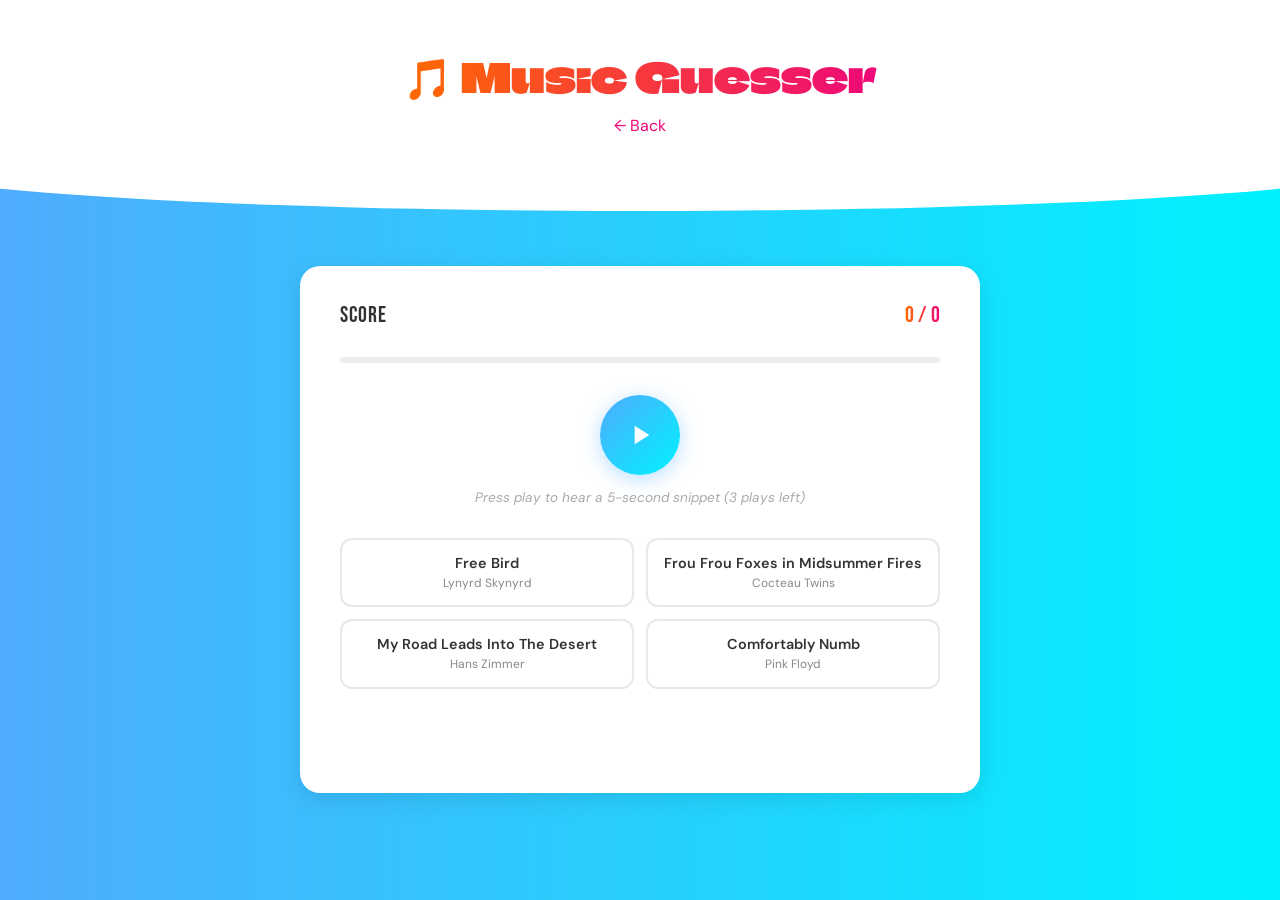
<file: html/game.html>
<!DOCTYPE html>
<html lang="en">
<head>
    <meta charset="UTF-8">
    <meta name="viewport" content="width=device-width, initial-scale=1.0">
    <title>Music Guesser</title>
    <link rel="preconnect" href="https://fonts.googleapis.com">
    <link rel="preconnect" href="https://fonts.gstatic.com" crossorigin>
    <link href="https://fonts.googleapis.com/css2?family=Bebas+Neue&family=Climate+Crisis:YEAR@1979&family=DM+Sans:ital,wght@0,400;0,600;1,400&display=swap" rel="stylesheet">
    <style>
        *, *::before, *::after { box-sizing: border-box; margin: 0; padding: 0; }

        body {
            font-family: "DM Sans", sans-serif;
            background: linear-gradient(to right, #4facfe, #00f2fe);
            min-height: 100vh;
            overflow-x: hidden;
        }

        /* ── HEADER ── */
        .header {
            position: relative;
            background: white;
            padding: 20px 40px 50px;
            z-index: 1;
            display: flex;
            justify-content: center;
            align-items: flex-start;
            padding-top: 50px;
            font-family: "Climate Crisis", sans-serif;
        }
        .header::after {
            content: "";
            position: absolute;
            left: 50%;
            bottom: -25px;
            transform: translateX(-50%);
            width: 120%;
            height: 50px;
            background: white;
            border-bottom-left-radius: 50% 100%;
            border-bottom-right-radius: 50% 100%;
        }
        .title {
            font-size: 2.5rem;
            font-weight: bold;
            background: linear-gradient(to right, #ff6a00, #ee0979);
            -webkit-background-clip: text;
            background-clip: text;
            -webkit-text-fill-color: transparent;
            text-align: center;
        }
        .back-button {
            display: block;
            text-align: center;
            margin-top: 12px;
            color: #ee0979;
            text-decoration: none;
            font-size: 1rem;
            font-family: "DM Sans", sans-serif;
            transition: opacity 0.2s ease;
        }
        .back-button:hover { opacity: 0.7; }

        /* ── MAIN LAYOUT ── */
        .game-wrapper {
            display: flex;
            flex-direction: column;
            align-items: center;
            padding: 80px 20px 60px;
            gap: 24px;
        }

        /* ── CARD ── */
        .card {
            background: white;
            border-radius: 20px;
            width: 100%;
            max-width: 680px;
            padding: 36px 40px;
            box-shadow: 0 6px 24px rgba(0,0,0,0.10);
            transition: transform 0.25s ease, box-shadow 0.25s ease;
        }

        /* ── SCORE BAR ── */
        .score-bar {
            display: flex;
            justify-content: space-between;
            align-items: center;
            margin-bottom: 28px;
        }
        .score-label {
            font-family: "Bebas Neue", sans-serif;
            font-size: 1.4rem;
            color: #333;
            letter-spacing: 1px;
        }
        .score-val {
            font-family: "Bebas Neue", sans-serif;
            font-size: 1.4rem;
            background: linear-gradient(to right, #ff6a00, #ee0979);
            -webkit-background-clip: text;
            background-clip: text;
            -webkit-text-fill-color: transparent;
        }
        .progress-track {
            width: 100%;
            height: 6px;
            background: #eee;
            border-radius: 99px;
            margin-bottom: 32px;
            overflow: hidden;
        }
        .progress-fill {
            height: 100%;
            background: linear-gradient(to right, #4facfe, #00f2fe);
            border-radius: 99px;
            transition: width 0.4s ease;
        }

        /* ── PLAY BUTTON ── */
        .play-section {
            display: flex;
            flex-direction: column;
            align-items: center;
            gap: 14px;
            margin-bottom: 32px;
        }
        .play-btn {
            width: 80px;
            height: 80px;
            border-radius: 50%;
            border: none;
            background: linear-gradient(135deg, #4facfe, #00f2fe);
            cursor: pointer;
            display: flex;
            align-items: center;
            justify-content: center;
            box-shadow: 0 4px 20px rgba(79,172,254,0.4);
            transition: transform 0.15s ease, box-shadow 0.15s ease;
            position: relative;
        }
        .play-btn:hover {
            transform: scale(1.08);
            box-shadow: 0 6px 28px rgba(79,172,254,0.55);
        }
        .play-btn:active { transform: scale(0.96); }
        .play-btn svg { width: 32px; height: 32px; fill: white; }

        /* pulse ring while playing */
        .play-btn.playing::before {
            content: "";
            position: absolute;
            width: 100%;
            height: 100%;
            border-radius: 50%;
            border: 3px solid rgba(79,172,254,0.5);
            animation: pulse-ring 1s ease-out infinite;
        }
        @keyframes pulse-ring {
            0%   { transform: scale(1);   opacity: 1; }
            100% { transform: scale(1.7); opacity: 0; }
        }

        .play-hint {
            font-size: 0.85rem;
            color: #aaa;
            font-style: italic;
        }

        /* countdown bar */
        .snippet-bar-track {
            width: 200px;
            height: 4px;
            background: #eee;
            border-radius: 99px;
            overflow: hidden;
            display: none;
        }
        .snippet-bar-fill {
            height: 100%;
            width: 100%;
            background: linear-gradient(to right, #ff6a00, #ee0979);
            border-radius: 99px;
            transform-origin: left;
            transition: none;
        }

        /* ── CHOICES ── */
        .choices {
            display: grid;
            grid-template-columns: 1fr 1fr;
            gap: 12px;
            margin-bottom: 24px;
        }
        .choice-btn {
            padding: 14px 16px;
            border-radius: 12px;
            border: 2px solid #e8e8e8;
            background: white;
            font-family: "DM Sans", sans-serif;
            font-size: 0.9rem;
            font-weight: 600;
            color: #333;
            cursor: pointer;
            text-align: center;
            transition: border-color 0.15s, background 0.15s, transform 0.1s;
            line-height: 1.3;
        }
        .choice-btn:hover:not(:disabled) {
            border-color: #4facfe;
            background: #f0faff;
            transform: translateY(-2px);
        }
        .choice-btn.correct {
            border-color: #22c55e;
            background: #f0fdf4;
            color: #15803d;
        }
        .choice-btn.wrong {
            border-color: #ef4444;
            background: #fef2f2;
            color: #b91c1c;
        }
        .choice-btn:disabled { cursor: default; }

        /* ── FEEDBACK ── */
        .feedback {
            text-align: center;
            font-size: 1rem;
            font-weight: 600;
            min-height: 24px;
            margin-bottom: 20px;
            transition: opacity 0.2s;
        }
        .feedback.correct { color: #22c55e; }
        .feedback.wrong   { color: #ef4444; }

        /* ── NEXT BUTTON ── */
        .next-btn {
            width: 100%;
            padding: 14px;
            border-radius: 12px;
            border: none;
            background: linear-gradient(to right, #ff6a00, #ee0979);
            color: white;
            font-family: "Bebas Neue", sans-serif;
            font-size: 1.3rem;
            letter-spacing: 1.5px;
            cursor: pointer;
            transition: opacity 0.2s, transform 0.15s;
            display: none;
        }
        .next-btn:hover { opacity: 0.88; transform: translateY(-1px); }

        /* ── END SCREEN ── */
        .end-screen {
            text-align: center;
            display: none;
        }
        .end-screen h2 {
            font-family: "Bebas Neue", sans-serif;
            font-size: 2.8rem;
            background: linear-gradient(to right, #ff6a00, #ee0979);
            -webkit-background-clip: text;
            background-clip: text;
            -webkit-text-fill-color: transparent;
            margin-bottom: 8px;
        }
        .end-score {
            font-size: 1.1rem;
            color: #555;
            margin-bottom: 28px;
        }
        .restart-btn {
            padding: 14px 40px;
            border-radius: 12px;
            border: none;
            background: linear-gradient(to right, #4facfe, #00f2fe);
            color: white;
            font-family: "Bebas Neue", sans-serif;
            font-size: 1.3rem;
            letter-spacing: 1.5px;
            cursor: pointer;
            transition: opacity 0.2s, transform 0.15s;
        }
        .restart-btn:hover { opacity: 0.88; transform: translateY(-1px); }

        .divider {
            border: none;
            border-top: 1px solid #eee;
            margin: 24px 0;
        }
    </style>
</head>
<body>

<header class="header">
    <div>
        <h1 class="title">🎵 Music Guesser</h1>
        <a href="videogames.html" class="back-button">← Back</a>
    </div>
</header>

<main class="game-wrapper">
    <div class="card" id="game-card">

        <!-- Score + progress -->
        <div class="score-bar">
            <span class="score-label">Score</span>
            <span class="score-val" id="score-display">0 / 0</span>
        </div>
        <div class="progress-track">
            <div class="progress-fill" id="progress-fill" style="width: 0%"></div>
        </div>

        <!-- Game area -->
        <div id="game-area">
            <div class="play-section">
                <button class="play-btn" id="play-btn" onclick="playSnippet()">
                    <svg viewBox="0 0 24 24"><path d="M8 5v14l11-7z"/></svg>
                </button>
                <div class="snippet-bar-track" id="snippet-track">
                    <div class="snippet-bar-fill" id="snippet-fill"></div>
                </div>
                <span class="play-hint" id="play-hint">Press play to hear a 5-second snippet</span>
            </div>

            <div class="choices" id="choices"></div>
            <div class="feedback" id="feedback"></div>
            <button class="next-btn" id="next-btn" onclick="nextQuestion()">Next Song →</button>
        </div>

        <!-- End screen -->
        <div class="end-screen" id="end-screen">
            <h2 id="end-title">Game Over!</h2>
            <p class="end-score" id="end-score"></p>
            <hr class="divider">
            <button class="restart-btn" onclick="startGame()">Play Again</button>
        </div>

    </div>
</main>

<script>
// ══════════════════════════════════════════════
//  🎵 SONG LIBRARY
//  Name your files like: Artist_Name__Song_Title.mp3
//  Double underscore (__) separates artist from title.
//  Single underscores (_) become spaces in both.
//
//  Example: Michael_Jackson__Smooth_Criminal.mp3
//  → artist: "Michael Jackson", title: "Smooth Criminal"
// ══════════════════════════════════════════════
function parseSongFilename(filepath) {
    const base = filepath.split("/").pop().replace(/\.[^.]+$/, ""); // strip path + extension
    const parts = base.split("__");
    return {
        artist: parts[0].replace(/_/g, " "),
        title:  parts[1].replace(/_/g, " "),
        file:   filepath
    };
}

const SONGS = [ 
    "../songfiles/Altare__Impulse.mp3", 
    "../songfiles/Beach_House__Irene.mp3", 
    "../songfiles/Beach_House__Lazuli.mp3", 
    "../songfiles/Beach_House__New_Year.mp3", 
    "../songfiles/Beach_House__Wild.mp3", 
    "../songfiles/Black_Country_New_Road__Basketball_Shoes.mp3", 
    "../songfiles/C418__Milk_Theft.mp3", 
    "../songfiles/CABLE__Spires.mp3", 
    "../songfiles/Chris_Christodoulou__The_Rain_Formerly_Known_As_Purple.mp3", 
    "../songfiles/Cigarettes_After_Sex__Apocalypse.mp3", 
    "../songfiles/Cocteau_Twins__Cherry_Colored_Funk.mp3", 
    "../songfiles/Cocteau_Twins__Frou_Frou_Foxes_in_Midsummer_Fires.mp3", 
    "../songfiles/Crystal_Castles__Suffocation.mp3", 
    "../songfiles/Daft_Punk__Instant_Crush.mp3", 
    "../songfiles/DM_DOKURO__Infestation.mp3", 
    "../songfiles/DM_DOKURO__the_beacon.mp3", 
    "../songfiles/False_Noise__Shiver.mp3", 
    "../songfiles/flipturn__Sad_Disco.mp3", 
    "../songfiles/Flume__Helix.mp3", 
    "../songfiles/Foals__Spanish_Sahara.mp3", 
    "../songfiles/GRAM__Yggdrasil.mp3", 
    "../songfiles/Hans_Zimmer__My_Road_Leads_Into_The_Desert.mp3", 
    "../songfiles/Holy_Fawn__True_Loss.mp3", 
    "../songfiles/Holy_Fawn__Void_Of_Light.mp3", 
    "../songfiles/IDKHBTFM__Bleed_Magic.mp3", 
    "../songfiles/LXST_CXNTURY__BLUR.mp3", 
    "../songfiles/LXST_CXNTURY__DISTORTION.mp3", 
    "../songfiles/LXST_CXNTURY__VEGA.mp3", 
    "../songfiles/Lynyrd_Skynyrd__Free_Bird.mp3", 
    "../songfiles/meganeko__Feral.mp3", 
    "../songfiles/meganeko__Space_Magic.mp3", 
    "../songfiles/Men_I_Trust__Lauren.mp3", 
    "../songfiles/Men_I_Trust__Show_Me_How.mp3", 
    "../songfiles/Michael_Jackson__Smooth_Criminal.mp3", 
    "../songfiles/MIYAVI__Flashback.mp3", 
    "../songfiles/Molchat_Doma__Volny.mp3", 
    "../songfiles/Pink_Floyd__Comfortably_Numb.mp3", 
    "../songfiles/Radiohead__Exit_Music_For_A_Film.mp3", 
    "../songfiles/Radiohead__Paranoid_Android.mp3", 
    "../songfiles/Scissor_Sisters__It_Cant_Come_Quickly_Enough.mp3", 
    "../songfiles/Sufjan_Stevens__Fourth_Of_July.mp3", 
    "../songfiles/Syd_Matters__Black_And_White_Eyes.mp3", 
    "../songfiles/Syd_Matters__Rest.mp3", 
    "../songfiles/Tally_Hall__And.mp3", 
    "../songfiles/The_Cure__Lovesong.mp3", 
    "../songfiles/xi__Ascension_to_Heaven.mp3", 
].map(parseSongFilename); 



const SNIPPET_DURATION = 5;    // seconds
const QUESTIONS_PER_GAME = 10; // questions per round
const CHOICES_COUNT = 4;

// ── State ──
let queue = [];
let currentSong = null;
let currentChoices = [];
let score = 0;
let questionIndex = 0;
let answered = false;
let audio = null;
let snippetTimer = null;

let replaysLeft = 3;

// ── Init ──
function startGame() {
    score = 0;
    questionIndex = 0;
    queue = shuffle([...SONGS]).slice(0, Math.min(QUESTIONS_PER_GAME, SONGS.length));

    document.getElementById("end-screen").style.display = "none";
    document.getElementById("game-area").style.display = "block";
    updateScoreDisplay();
    updateProgress();
    loadQuestion();
}

function loadQuestion() {
    answered = false;
    replaysLeft = 3;  // reset replay counter for each new song
    stopAudio();

    currentSong = queue[questionIndex];

    const others = SONGS.filter(s => s.title !== currentSong.title);
    const wrongs = shuffle(others).slice(0, CHOICES_COUNT - 1);
    currentChoices = shuffle([currentSong, ...wrongs]);

    const choicesEl = document.getElementById("choices");
    choicesEl.innerHTML = "";
    currentChoices.forEach(song => {
        const btn = document.createElement("button");
        btn.className = "choice-btn";
        btn.innerHTML = `<span>${song.title}</span><br><small style="font-weight:400;color:#888">${song.artist}</small>`;
        btn.onclick = () => guess(song, btn);
        choicesEl.appendChild(btn);
    });

    document.getElementById("feedback").textContent = "";
    document.getElementById("feedback").className = "feedback";
    document.getElementById("next-btn").style.display = "none";

    const playBtn = document.getElementById("play-btn");
    playBtn.classList.remove("playing");
    playBtn.innerHTML = `<svg viewBox="0 0 24 24"><path d="M8 5v14l11-7z"/></svg>`;
    playBtn.style.opacity = "";
    playBtn.style.cursor = "";
    document.getElementById("play-hint").textContent = `Press play to hear a 5-second snippet (${replaysLeft} plays left)`;
    document.getElementById("snippet-track").style.display = "none";
}

// ── Audio ──
function playSnippet() {
    if (replaysLeft <= 0) return;
    replaysLeft--;
    stopAudio();

    audio = new Audio(currentSong.file);
    audio.volume = 0.85;

    audio.addEventListener("loadedmetadata", () => {
        const maxStart = Math.max(0, audio.duration - SNIPPET_DURATION - 5);
        audio.currentTime = Math.random() * maxStart;
        audio.play();
        startSnippetCountdown();
    });

    audio.addEventListener("error", () => {
        document.getElementById("play-hint").textContent = "⚠ Could not load audio file.";
    });

    const playBtn = document.getElementById("play-btn");
    playBtn.classList.add("playing");
    playBtn.innerHTML = `<svg viewBox="0 0 24 24"><rect x="6" y="5" width="4" height="14"/><rect x="14" y="5" width="4" height="14"/></svg>`;
    document.getElementById("play-hint").textContent = "Playing…";
}

function startSnippetCountdown() {
    const track = document.getElementById("snippet-track");
    const fill  = document.getElementById("snippet-fill");
    track.style.display = "block";
    fill.style.transition = "none";
    fill.style.width = "100%";

    fill.getBoundingClientRect(); // force reflow
    fill.style.transition = `width ${SNIPPET_DURATION}s linear`;
    fill.style.width = "0%";

    snippetTimer = setTimeout(() => stopAudio(), SNIPPET_DURATION * 1000);
}

function stopAudio() {
    if (snippetTimer) { clearTimeout(snippetTimer); snippetTimer = null; }
    if (audio) { audio.pause(); audio = null; }

    const playBtn = document.getElementById("play-btn");
    if (playBtn) {
        playBtn.classList.remove("playing");
        playBtn.innerHTML = `<svg viewBox="0 0 24 24"><path d="M8 5v14l11-7z"/></svg>`;
    }

    const hint = document.getElementById("play-hint");
    if (hint && !answered) {
    if (replaysLeft > 0) {
        hint.textContent = `Press play again to replay (${replaysLeft} left)`;
        } else {
            hint.textContent = "No replays left — make your guess!";
            document.getElementById("play-btn").style.opacity = "0.4";
            document.getElementById("play-btn").style.cursor = "not-allowed";
        }
    }

    const fill = document.getElementById("snippet-fill");
    if (fill) { fill.style.transition = "none"; fill.style.width = "0%"; }
}

// ── Guessing ──
function guess(song, btnEl) {
    if (answered) return;
    answered = true;
    stopAudio();

    const allBtns = document.querySelectorAll(".choice-btn");
    allBtns.forEach(b => b.disabled = true);

    const feedbackEl = document.getElementById("feedback");

    if (song.title === currentSong.title) {
        score++;
        btnEl.classList.add("correct");
        feedbackEl.textContent = "✓ Correct!";
        feedbackEl.className = "feedback correct";
    } else {
        btnEl.classList.add("wrong");
        allBtns.forEach(b => {
            if (b.querySelector("span").textContent === currentSong.title) {
                b.classList.add("correct");
            }
        });
        feedbackEl.textContent = `✗ It was "${currentSong.title}" by ${currentSong.artist}`;
        feedbackEl.className = "feedback wrong";
    }

    updateScoreDisplay();

    const nextBtn = document.getElementById("next-btn");
    nextBtn.textContent = (questionIndex + 1 >= queue.length) ? "See Results" : "Next Song →";
    nextBtn.style.display = "block";
}

function nextQuestion() {
    questionIndex++;
    if (questionIndex >= queue.length) {
        showEndScreen();
    } else {
        updateProgress();
        loadQuestion();
    }
}

// ── UI helpers ──
function updateScoreDisplay() {
    document.getElementById("score-display").textContent =
        `${score} / ${questionIndex + (answered ? 1 : 0)}`;
}

function updateProgress() {
    const pct = (questionIndex / queue.length) * 100;
    document.getElementById("progress-fill").style.width = pct + "%";
}

function showEndScreen() {
    stopAudio();
    document.getElementById("game-area").style.display = "none";
    document.getElementById("progress-fill").style.width = "100%";

    const total = queue.length;
    const pct   = Math.round((score / total) * 100);
    const emoji = pct === 100 ? "🏆" : pct >= 70 ? "🎉" : pct >= 40 ? "🎵" : "💀";

    document.getElementById("end-title").textContent = `${emoji} ${pct}%`;
    document.getElementById("end-score").textContent = `You got ${score} out of ${total} correct.`;
    document.getElementById("end-screen").style.display = "block";
}

function shuffle(arr) {
    for (let i = arr.length - 1; i > 0; i--) {
        const j = Math.floor(Math.random() * (i + 1));
        [arr[i], arr[j]] = [arr[j], arr[i]];
    }
    return arr;
}

// ── Start ──
startGame();
</script>
</body>
</html>
</file>
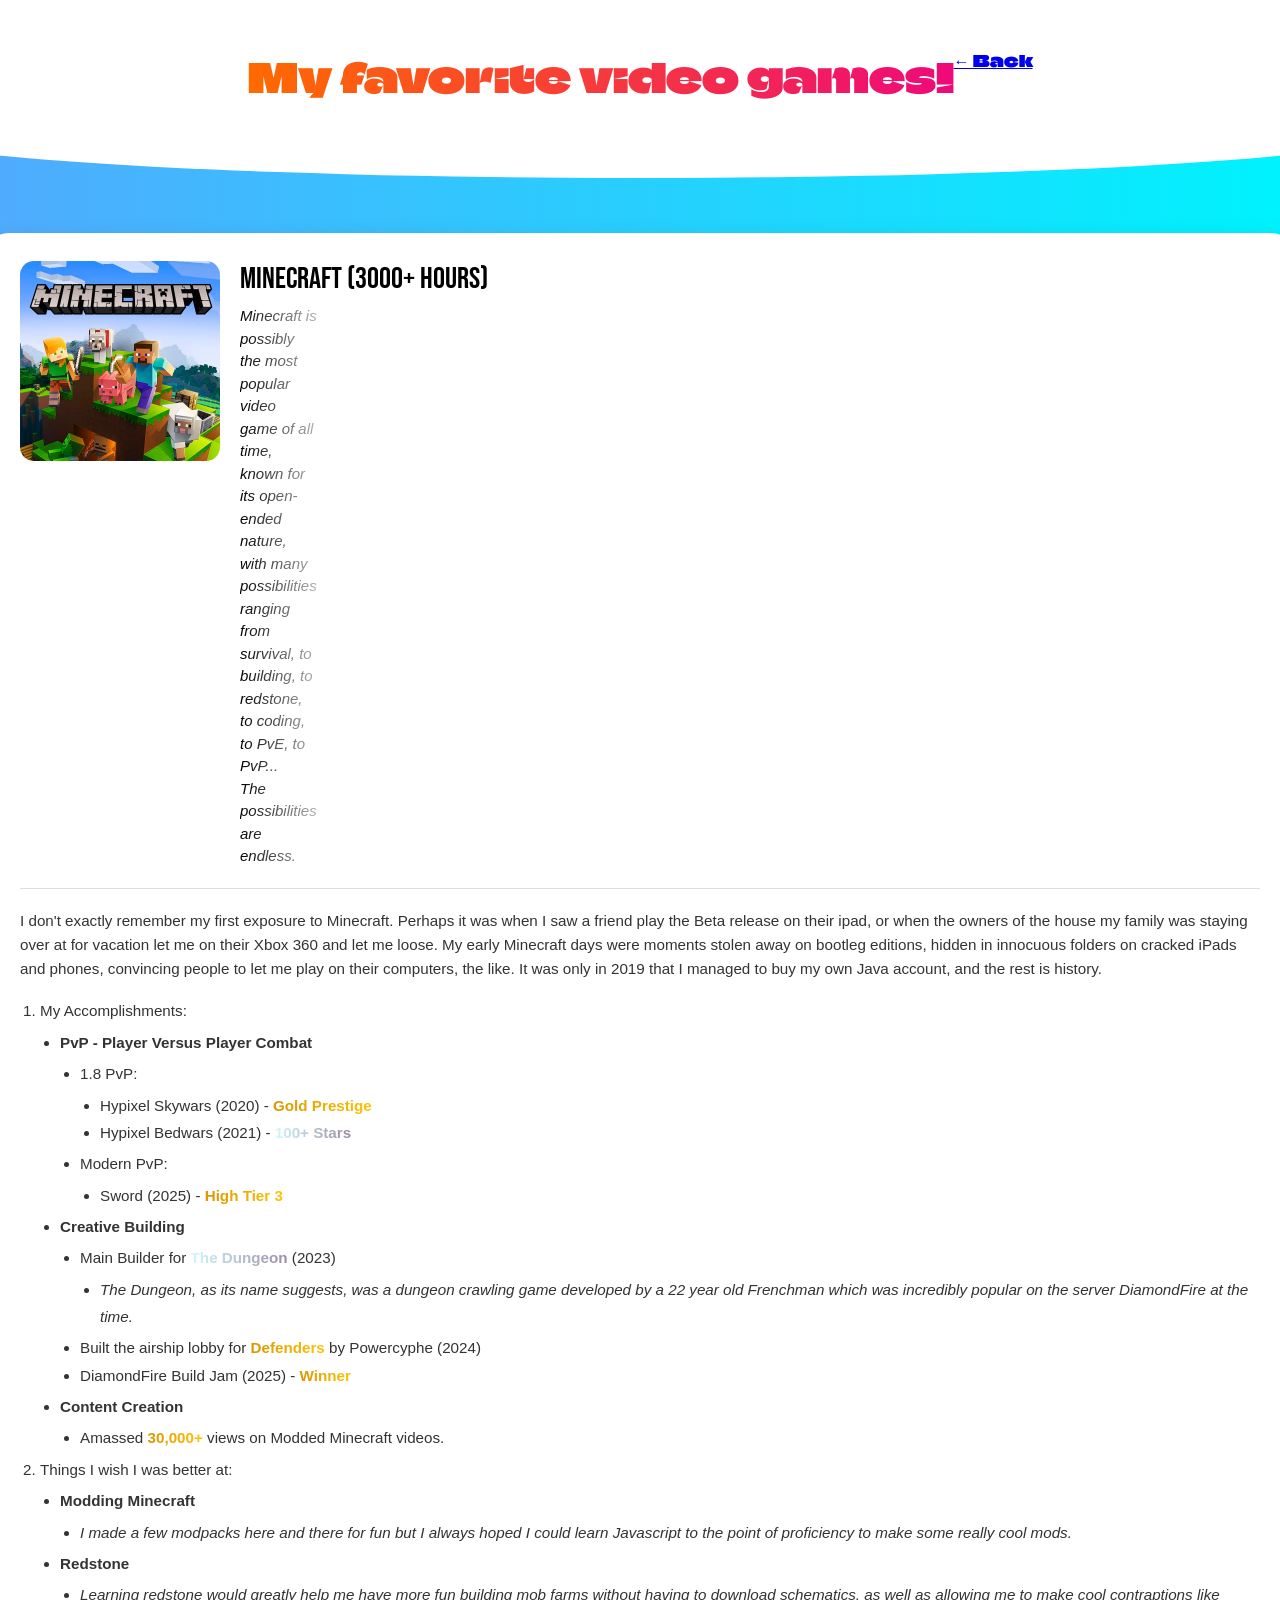
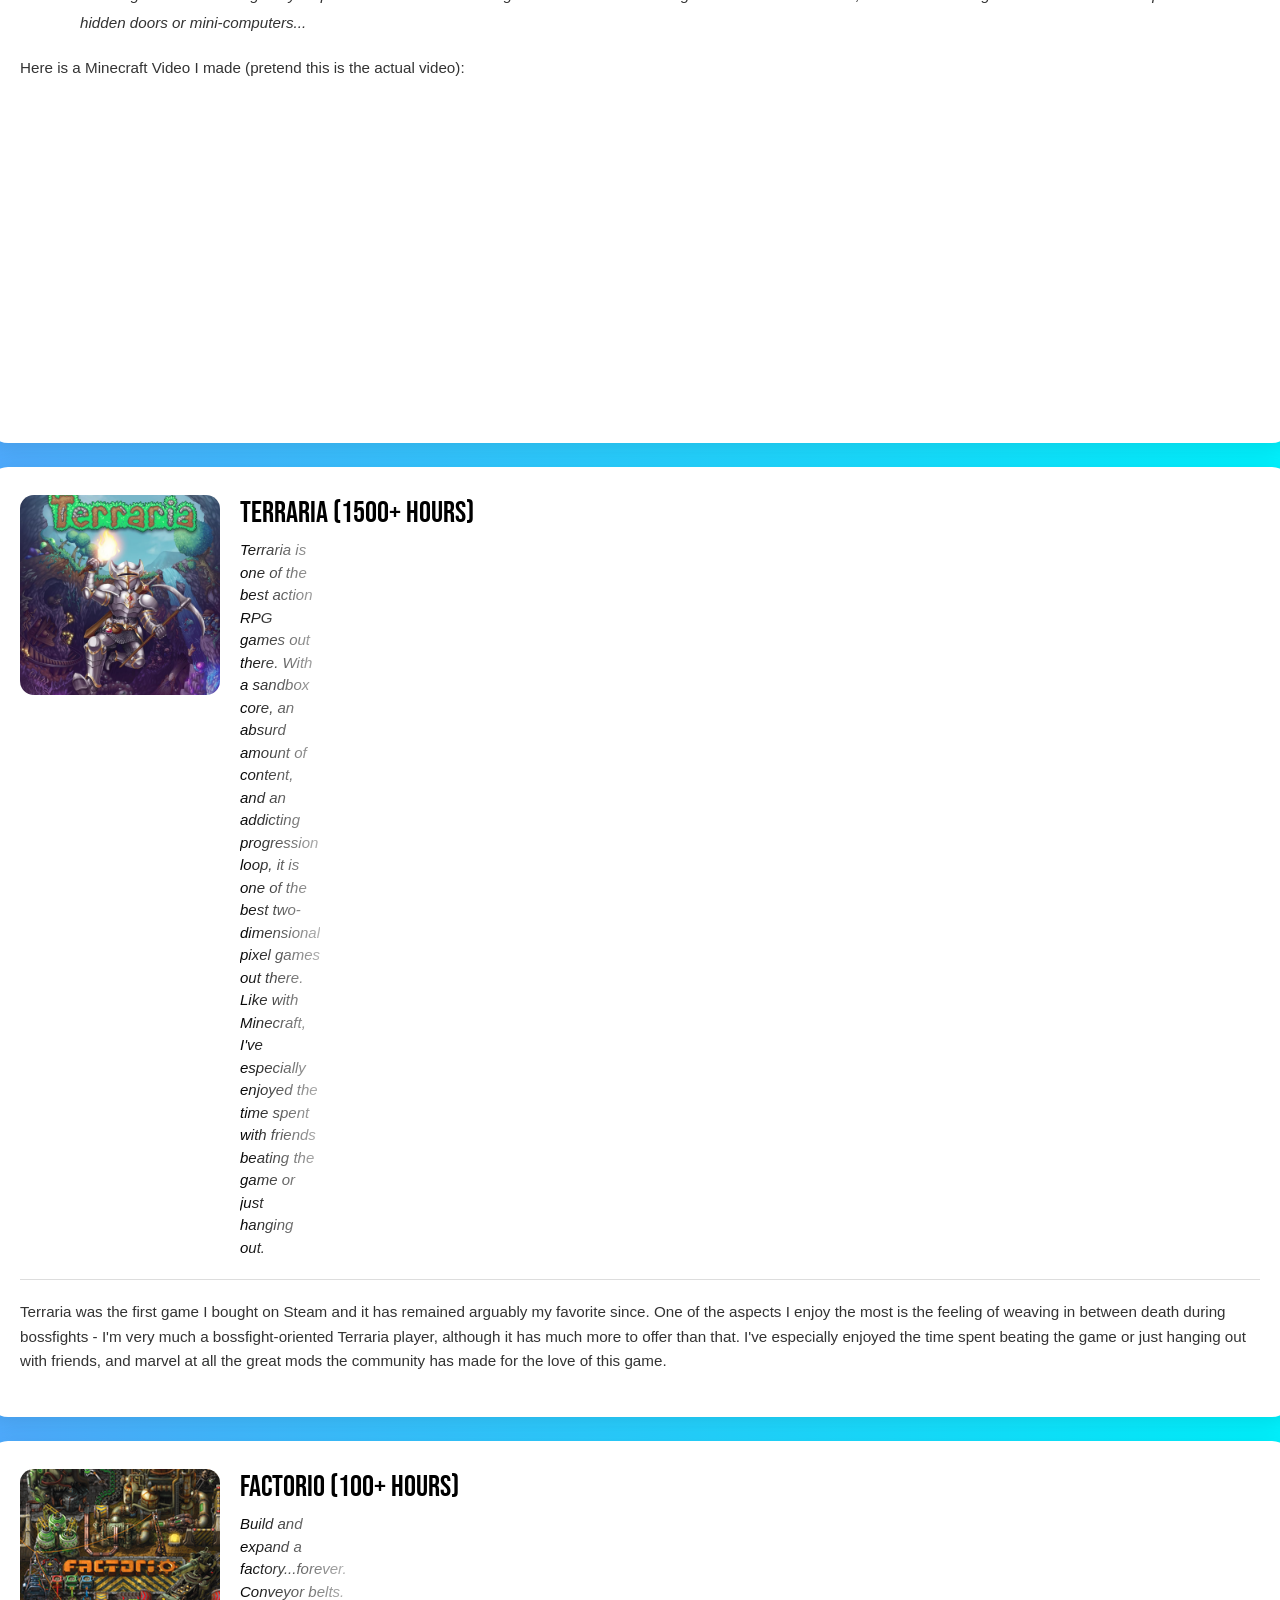
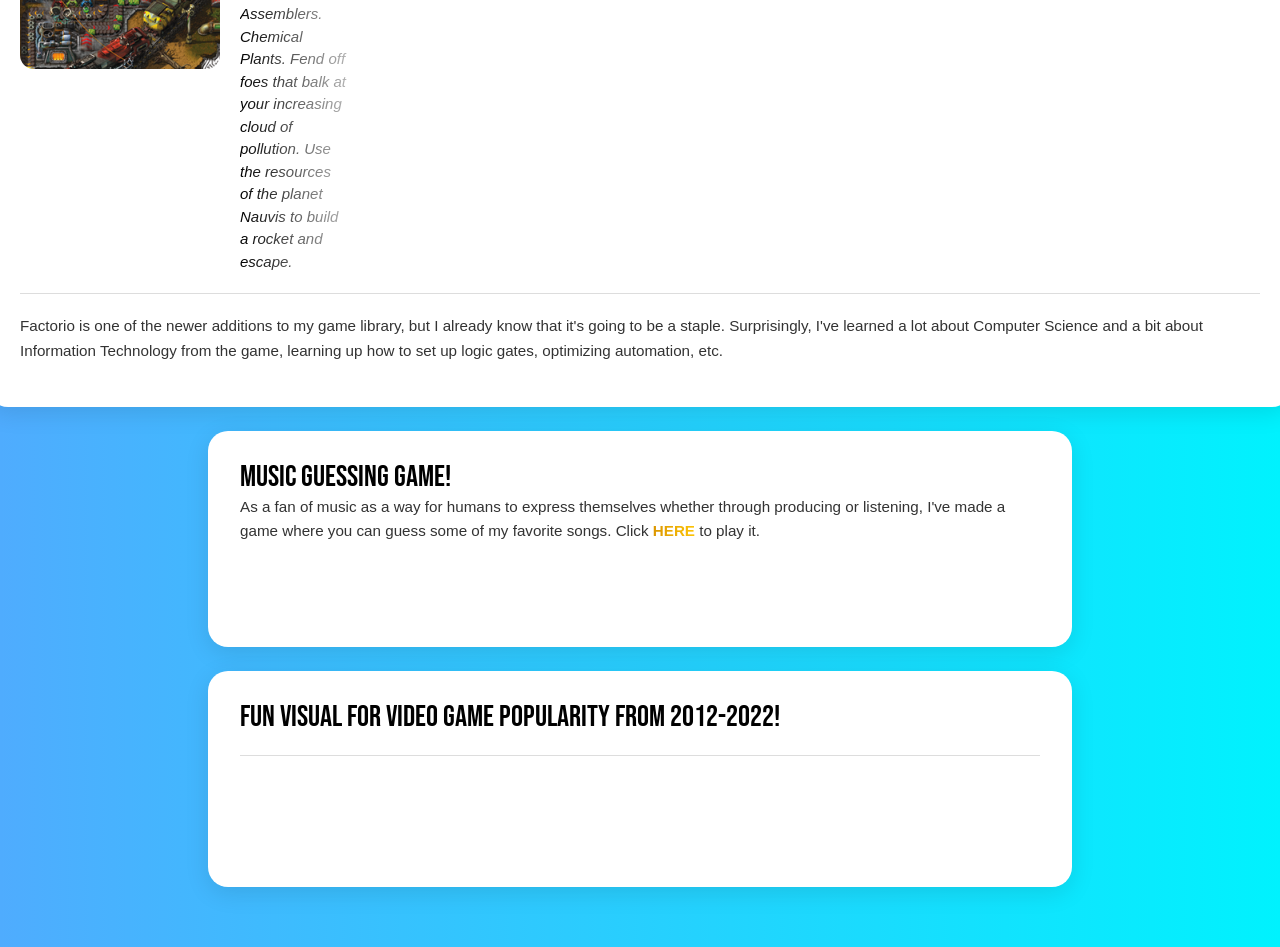
<file: html/videogames.html>
<!DOCTYPE html>
<html lang="en">
<head>
    <meta charset="UTF-8">
    <meta name="viewport" content="width=device-width, initial-scale=1.0">
    <title>Video Games!</title>
    <link rel="stylesheet" href="../css/videogamestyles.css">


    <link rel="preconnect" href="https://fonts.googleapis.com">
    <link rel="preconnect" href="https://fonts.gstatic.com" crossorigin>
    <link href="https://fonts.googleapis.com/css2?family=Bebas+Neue&family=Climate+Crisis:YEAR@1979&display=swap" rel="stylesheet">
<body>
    <header class="header center">
        <h1 class="title">My favorite video games!</h1>
        <a href="../index.html#interests" class="back-button">← Back</a>
    </header>

    <main class="cards-container">

        <div class="card">

            <!-- Top section: image + text -->
            <div class="card-top">
                <img class="card-img" src="../assets/img/minecraft_icon.webp" alt="Minecraft icon" width="200" height="200">
                <div class="card-top-text">
                    <p class="card-title">Minecraft (3000+ Hours)</p>
                    <p class="card-desc">Minecraft is possibly the most popular video game of all time, known for its open-ended nature, with many possibilities ranging from survival, to building, to redstone, to coding, to PvE, to PvP... <br> The possibilities are endless.</p>
                </div>
            </div>

            <!-- Divider -->
            <hr class="card-divider">

            <!-- Bottom section -->
            <p class="card-body-text">I don't exactly remember my first exposure to Minecraft. 
                Perhaps it was when I saw a friend play the Beta release on their ipad, or when the owners of the house my family was staying over at for vacation let me on their Xbox 360 and let me loose. 
                My early Minecraft days were moments stolen away on bootleg editions, hidden in innocuous folders on cracked iPads and phones, convincing people to let me play on their computers, the like.
                It was only in 2019 that I managed to buy my own Java account, and the rest is history. </p>

            <ol class="card-ordered-list">
                <li>My Accomplishments:
                    <ul>
                        <li><span style="font-weight: bold;">PvP - Player Versus Player Combat</span>
                            <ul>
                                <li>1.8 PvP:
                                    <ul>
                                        <li>Hypixel Skywars (2020) - <span class="gold-gradient" style="font-weight: bold;">Gold Prestige</span></li>
                                        <li>Hypixel Bedwars (2021) - <span class="silver-gradient" style="font-weight: bold;">100+ Stars</span></li>
                                    </ul>
                                </li>
                                <li>Modern PvP:</li>
                                    <ul>
                                        <li>Sword (2025) - <span class="gold-gradient" style="font-weight: bold;">High Tier 3</span></li>
                                    </ul>
                            </ul>
                        </li>
                        <li><span style="font-weight: bold;">Creative Building</span>
                            <ul>
                                <li>
                                    Main Builder for <span class="silver-gradient" style="font-weight: bold;">The Dungeon</span> (2023)
                                    <ul>
                                        <li>
                                            <span style="font-style: italic">The Dungeon, as its name suggests, was a dungeon crawling game developed by a 22 year old Frenchman which was incredibly popular on the server DiamondFire at the time.</span>
                                        </li>
                                    </ul>
                                </li>
                                <li>Built the airship lobby for <span class="gold-gradient" style="font-weight: bold;">Defenders</span> by Powercyphe (2024) </li>
                                <li>DiamondFire Build Jam (2025) - <span class="gold-gradient" style="font-weight: bold;">Winner</span> </li>
                            </ul>
                        </li>
                        <li><span style="font-weight: bold;">Content Creation</span>
                            <ul>
                                <li>Amassed <span class="gold-gradient" style="font-weight: bold;">30,000+</span> views on Modded Minecraft videos.</li>
                            </ul>
                        </li>
                    </ul>
                </li>
                <li>Things I wish I was better at:
                    <ul>
                        <li><span style="font-weight: bold;">Modding Minecraft</span>
                            <ul>
                                <li><span style="font-style: italic">I made a few modpacks here and there for fun but I always hoped I could learn Javascript to the point of proficiency to make some really cool mods.</span></li>
                            </ul>
                        </li>
                        <li><span style="font-weight: bold;">Redstone</span>
                            <ul>
                                <li><span style="font-style: italic">Learning redstone would greatly help me have more fun building mob farms without having to download schematics, as well as allowing me to make cool contraptions like hidden doors or mini-computers...</span></li>
                            </ul>
                        </li>
                    </ul>
                </li>
            </ol>

            <p class="card-body-text">Here is a Minecraft Video I made (pretend this is the actual video): </p>

            <!-- YouTube embed -->
            <div class="card-video">
                <iframe
                    width="100%"
                    height="315"
                    src="https://www.youtube.com/embed/M8HnQzG4V1s"
                    title="YouTube video player"
                    frameborder="0"
                    allow="accelerometer; autoplay; clipboard-write; encrypted-media; gyroscope; picture-in-picture"
                    allowfullscreen>
                </iframe>
            </div>
        </div>

        <div class="card">

            <!-- Top section: image + text -->
            <div class="card-top">
                <img class="card-img" src="../assets/img/terraria_icon.jpg" alt="Terraria icon" width="200" height="200">
                <div class="card-top-text">
                    <p class="card-title">Terraria (1500+ Hours)</p>
                    <p class="card-desc">Terraria is one of the best action RPG games out there. With a sandbox core, an absurd amount of content, and an addicting progression loop, it is one of the best two-dimensional pixel games out there. Like with Minecraft, I've especially enjoyed the time spent with friends beating the game or just hanging out.</p>
                </div>
            </div>

            <!-- Divider -->
            <hr class="card-divider">

            <!-- Bottom section -->
            <p class="card-body-text">Terraria was the first game I bought on Steam and it has remained arguably my favorite since. 
                One of the aspects I enjoy the most is the feeling of weaving in between death during bossfights - I'm very much a bossfight-oriented Terraria player, 
                although it has much more to offer than that. I've especially enjoyed the time spent beating the game or just hanging out with friends, and marvel at all the great mods the community has made for the love of this game.
            </p>
        </div>

        <div class="card">

            <!-- Top section: image + text -->
            <div class="card-top">
                <img class="card-img" src="../assets/img/Factorio_icon.png" alt="Terraria icon" width="200" height="200">
                <div class="card-top-text">
                    <p class="card-title">Factorio (100+ Hours)</p>
                    <p class="card-desc">
                        Build and expand a factory...forever. Conveyor belts. Assemblers. Chemical Plants. Fend off foes that balk at your increasing cloud of pollution. Use the resources of the planet Nauvis to build a rocket and escape. 
                    </p>
                </div>
            </div>

            <!-- Divider -->
            <hr class="card-divider">

            <!-- Bottom section -->
            <p class="card-body-text">
                Factorio is one of the newer additions to my game library, but I already know that it's going to be a staple. Surprisingly, I've learned a lot about Computer Science and a bit about Information Technology from the game, learning up how to set up logic gates, optimizing automation, etc.
            </p>
        </div>
        <div class="card card-small">
            <p class="card-title">Music Guessing Game!</p>
            <p class="card-body-text">
            As a fan of music as a way for humans to express themselves whether through producing or listening, I've made a game where you can guess some of my favorite songs. Click <a href="game.html" class="gold-gradient" style="font-weight: bold;">HERE</a> to play it.
            </p>      
        </div>
        </div>
            <div class="card card-small">
                <p class="card-title">Fun visual for Video game popularity from 2012-2022!</p>
                <hr class="card-divider">
                <div class="card-viz">
                    <div class='tableauPlaceholder' id='viz1776588422967' style='position: relative'>
                        <noscript>
                            <a href='#'><img alt='Concurrent Players' src='https://public.tableau.com/static/images/JY/JYRGB7KGW/1_rss.png' style='border: none' /></a>
                        </noscript>
                        <object class='tableauViz' style='display:none;'>
                            <param name='host_url' value='https%3A%2F%2Fpublic.tableau.com%2F' />
                            <param name='embed_code_version' value='3' />
                            <param name='path' value='shared/JYRGB7KGW' />
                            <param name='toolbar' value='yes' />
                            <param name='static_image' value='https://public.tableau.com/static/images/JY/JYRGB7KGW/1.png' />
                            <param name='animate_transition' value='yes' />
                            <param name='display_static_image' value='yes' />
                            <param name='display_spinner' value='yes' />
                            <param name='display_overlay' value='yes' />
                            <param name='display_count' value='yes' />
                            <param name='language' value='en-US' />
                        </object>
                    </div>
                    <script type='text/javascript'>
                        var divElement = document.getElementById('viz1776588422967');
                        var vizElement = divElement.getElementsByTagName('object')[0];
                        if (divElement.offsetWidth > 800) {
                            vizElement.style.width = '800px';
                            vizElement.style.height = '427px';
                        } else if (divElement.offsetWidth > 500) {
                            vizElement.style.width = '800px';
                            vizElement.style.height = '427px';
                        } else {
                            vizElement.style.width = '100%';
                            vizElement.style.height = '727px';
                        }
                        var scriptElement = document.createElement('script');
                        scriptElement.src = 'https://public.tableau.com/javascripts/api/viz_v1.js';
                        vizElement.parentNode.insertBefore(scriptElement, vizElement);
                    </script>
                </div>
            </div>
        </div>
        

    </main>
</body>
</html>
</file>
<file: css/videogamestyles.css>
body {
  margin: 0;
  font-family: Arial, sans-serif;
  background: linear-gradient(to right, #4facfe, #00f2fe);
  position: relative;
  min-height: 100vh;
}


  .header {
    position: relative;
    background: white;
    padding: 20px 40px 50px;
    border-bottom: none;
    z-index: 1;
    font-family: "Climate Crisis", sans-serif;
  }

  .header::after {
    content: "";
    position: absolute;
    left: 50%;
    bottom: -25px;
    transform: translateX(-50%);
    width: 120%;
    height: 50px;
    background: white;
    border-bottom-left-radius: 50% 100%;
    border-bottom-right-radius: 50% 100%;
  }


/* title */
.title {
  margin: 0;
  font-size: 2.5rem;
  font-weight: bold;
  text-align: left;

  background: linear-gradient(to right, #ff6a00, #ee0979);

  -webkit-background-clip: text;
  background-clip: text;
  -webkit-text-fill-color: transparent;
}

.center {
  display: flex;
  justify-content: center;
  align-items: flex-start;
  padding-top: 50px; 
}

html, body {
  overflow-x: hidden;
}

/* Cards container */
.cards-container {
    display: flex;
    flex-direction: column;
    align-items: center;
    gap: 24px;
    padding: 80px 20px 60px;  /* top padding gives breathing room below curved header */
}

/* Individual card */
.card {
    background: white;
    border-radius: 20px;
    width: 100%;
    max-width: 1500px;       /* adjust width here */
    min-height: 160px;      /* adjust height here */
    padding: 28px 32px;
    box-shadow: 0 6px 24px rgba(0, 0, 0, 0.10);

    /* Smooth hover transition */
    transition: transform 0.25s ease, box-shadow 0.25s ease;
}

/* Hover expand effect */
.card:hover {
    transform: scale(1.03);
    box-shadow: 0 12px 36px rgba(0, 0, 0, 0.16);
}

/* Card top: image + text side by side */
.card-top {
    display: flex;
    flex-direction: row;
    align-items: flex-start;
    gap: 20px;
}

/* Rounded image */
.card-img {
    border-radius: 14px;
    flex-shrink: 0;     /* prevents image from squishing */
    object-fit: cover;
}

/* Text column to the right of image */
.card-top-text {
    display: flex;
    flex-direction: column;
    justify-content: flex-start;
    gap: 8px;
}

.card-title {
    margin: 0;
    font-size: 30px;

    font-family: "Bebas Neue", sans-serif;
    font-weight: 400;
    font-style: normal;
}

.card-desc {
    margin: 0;
    margin-right: 1000px;
    font-style: italic;
    color: #555;
    font-size: 15px;
    line-height: 1.5;

    background: linear-gradient(to right, #000000, #b4b4b4);

    -webkit-background-clip: text;
    background-clip: text;
    -webkit-text-fill-color: transparent;
}

/* Divider line */
.card-divider {
    border: none;
    border-top: 1px solid #ddd;
    margin: 20px 0;
}

/* Body text below divider */
.card-body-text {
    margin: 0 0 16px 0;
    font-size: 0.95rem;
    line-height: 1.6;
    color: #333;
}

/* Ordered list with nested unordered list */
.card-ordered-list {
    margin: 0 0 20px 0;
    padding-left: 20px;
    font-size: 0.95rem;
    line-height: 1.8;
    color: #333;
}

.card-ordered-list ul {
    margin: 4px 0;
    padding-left: 20px;
    list-style-type: disc;
}

.card-viz {
    display: flex;
    justify-content: center;
}

.card-small {
    max-width: 800px;
    max-height: 500px; 
}

/* YouTube embed container */
.card-video {
    border-radius: 12px;
    overflow: hidden; 
}

/* gradients */

.gold-gradient {
    background: linear-gradient(to right, #db9600, #fdc406);
    -webkit-background-clip: text;
    background-clip: text;
    -webkit-text-fill-color: transparent;
    text-decoration: none;
}

.silver-gradient {
    background: linear-gradient(to right, #cff9ff, #9a89a5);
    -webkit-background-clip: text;
    background-clip: text;
    -webkit-text-fill-color: transparent;
    text-decoration: none;
}
</file>
